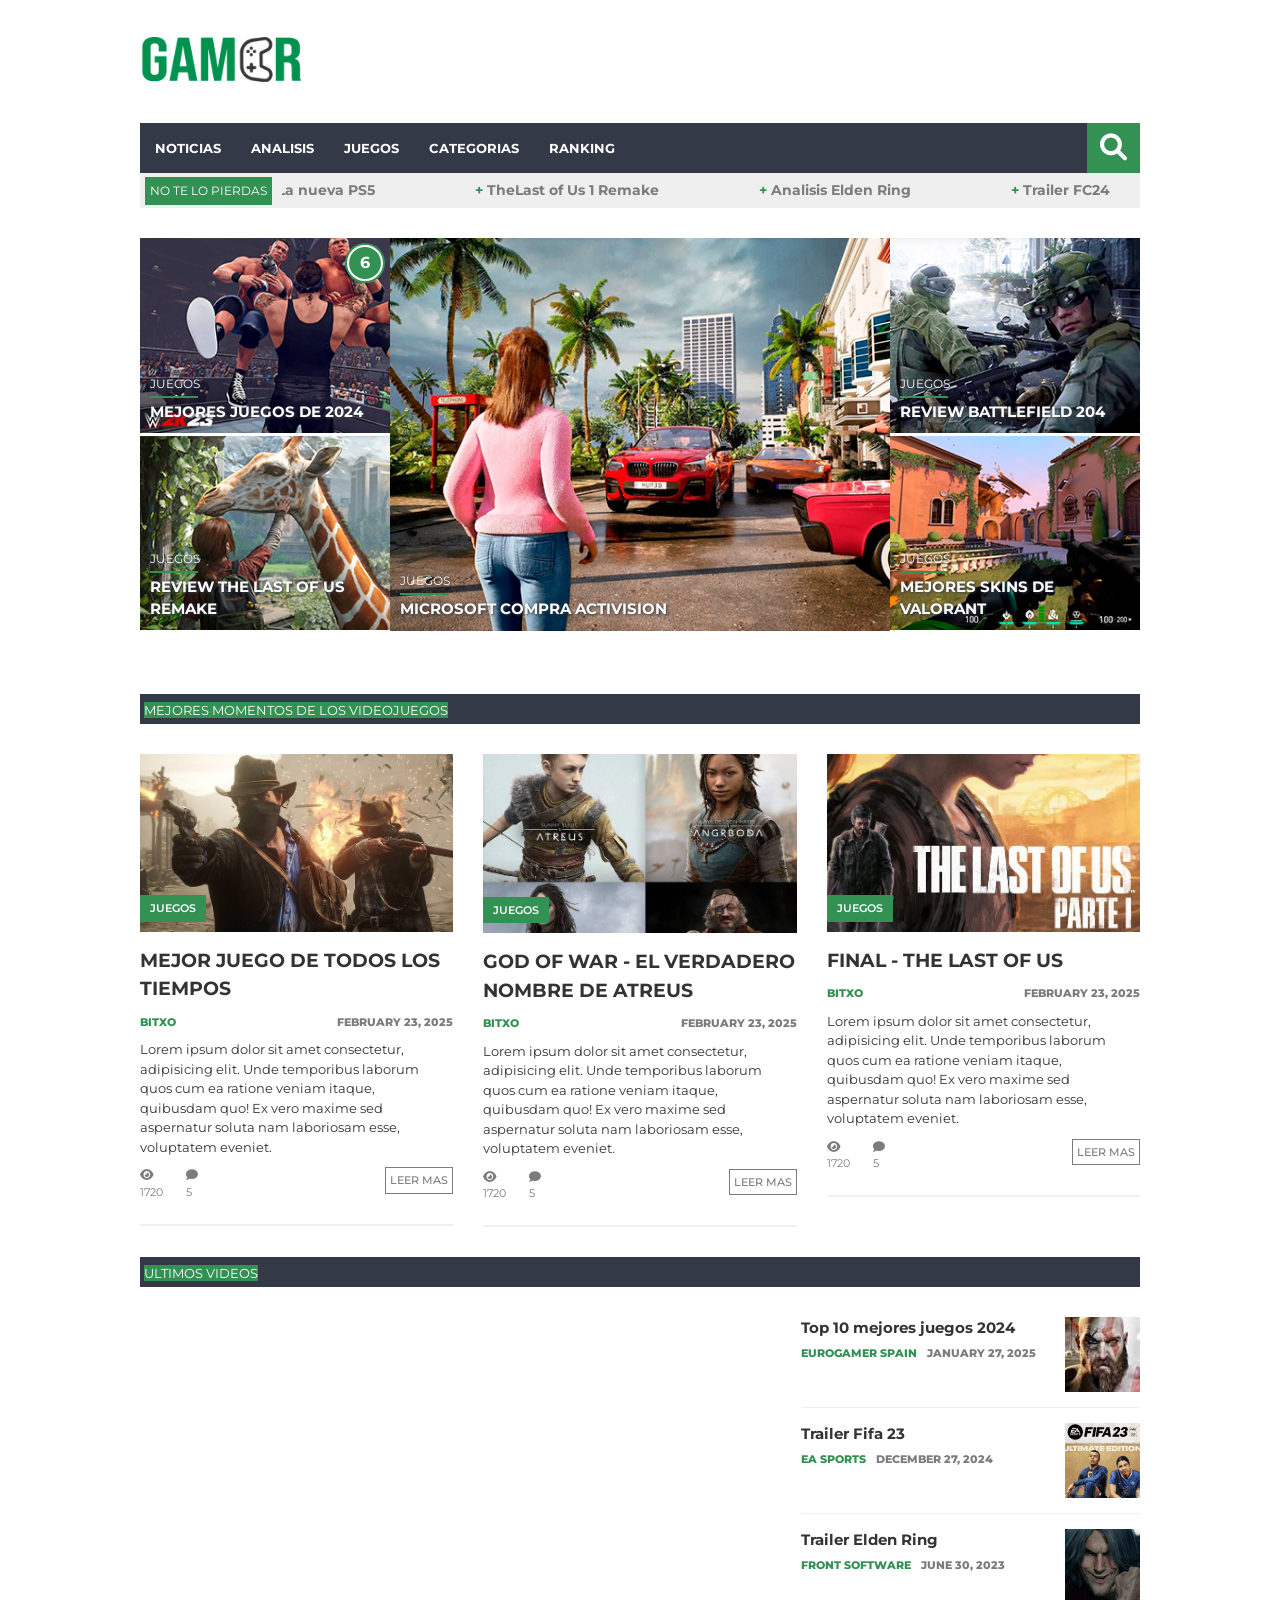
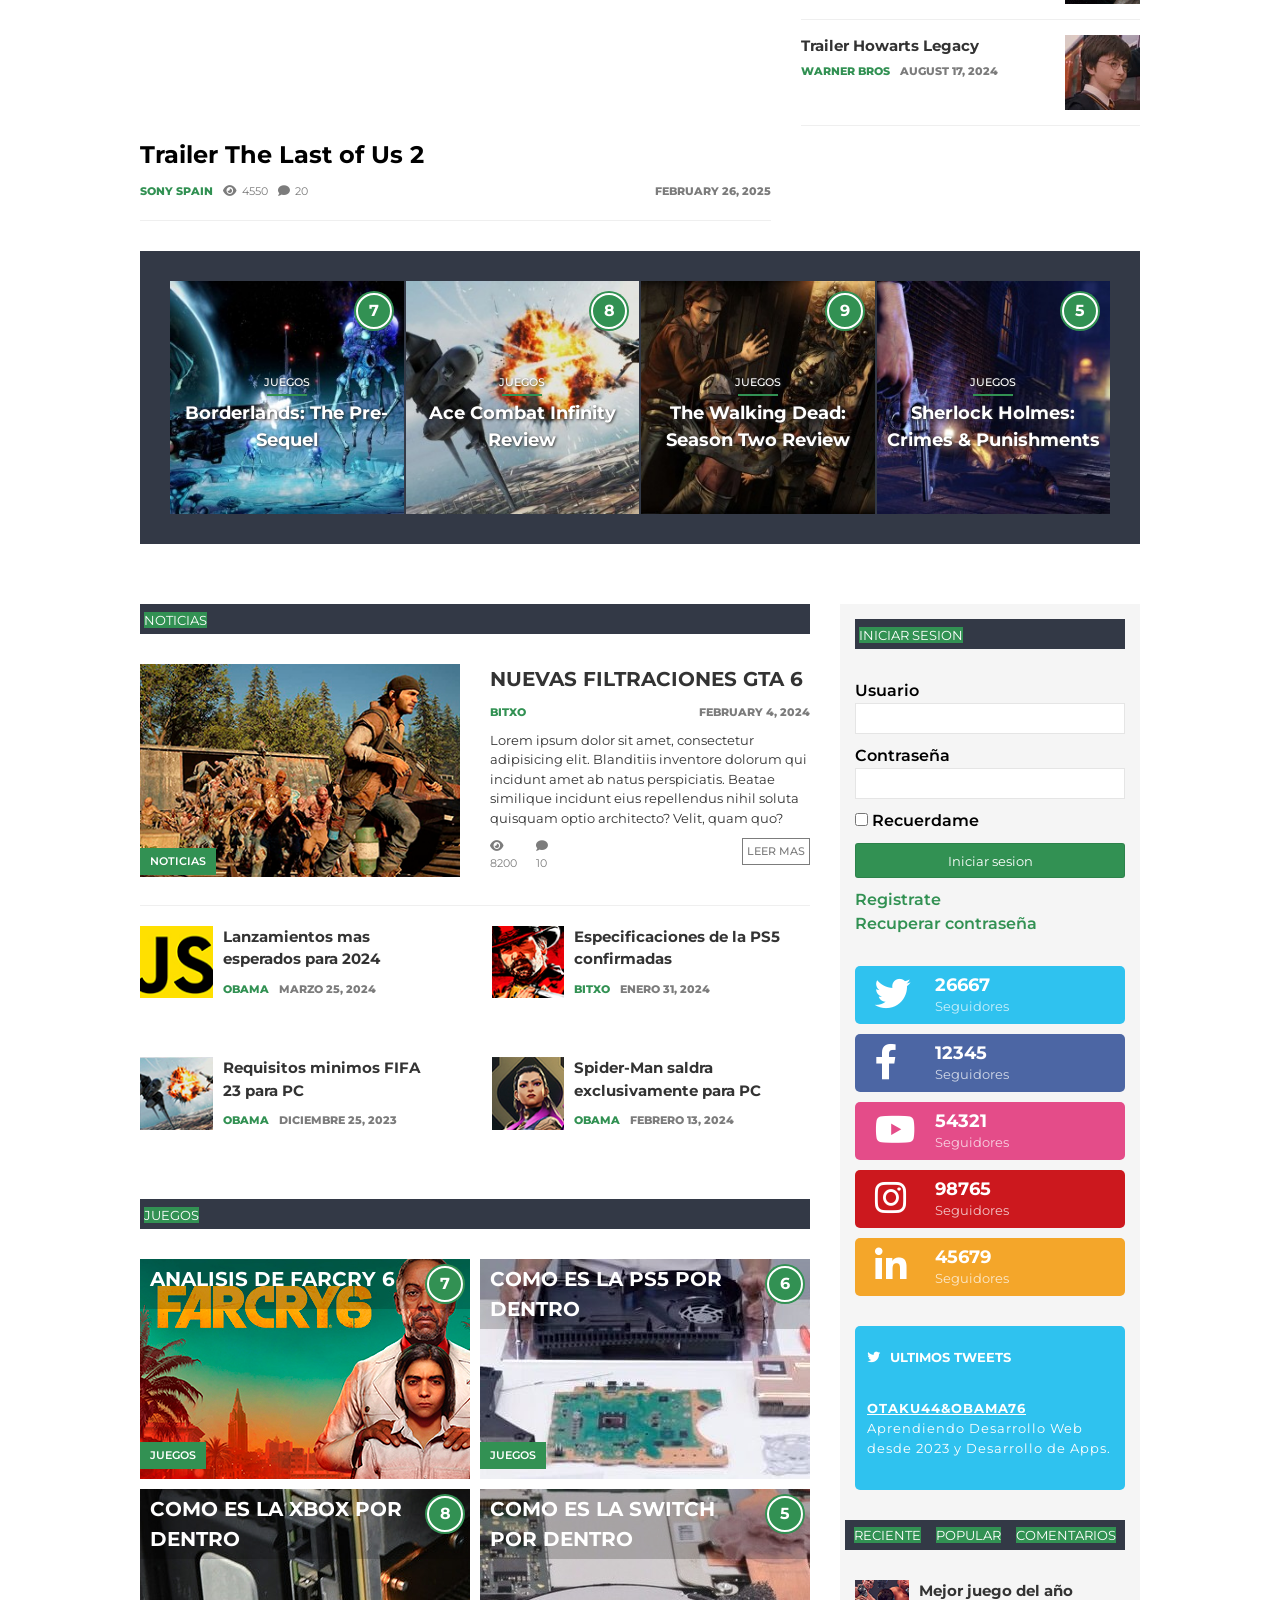
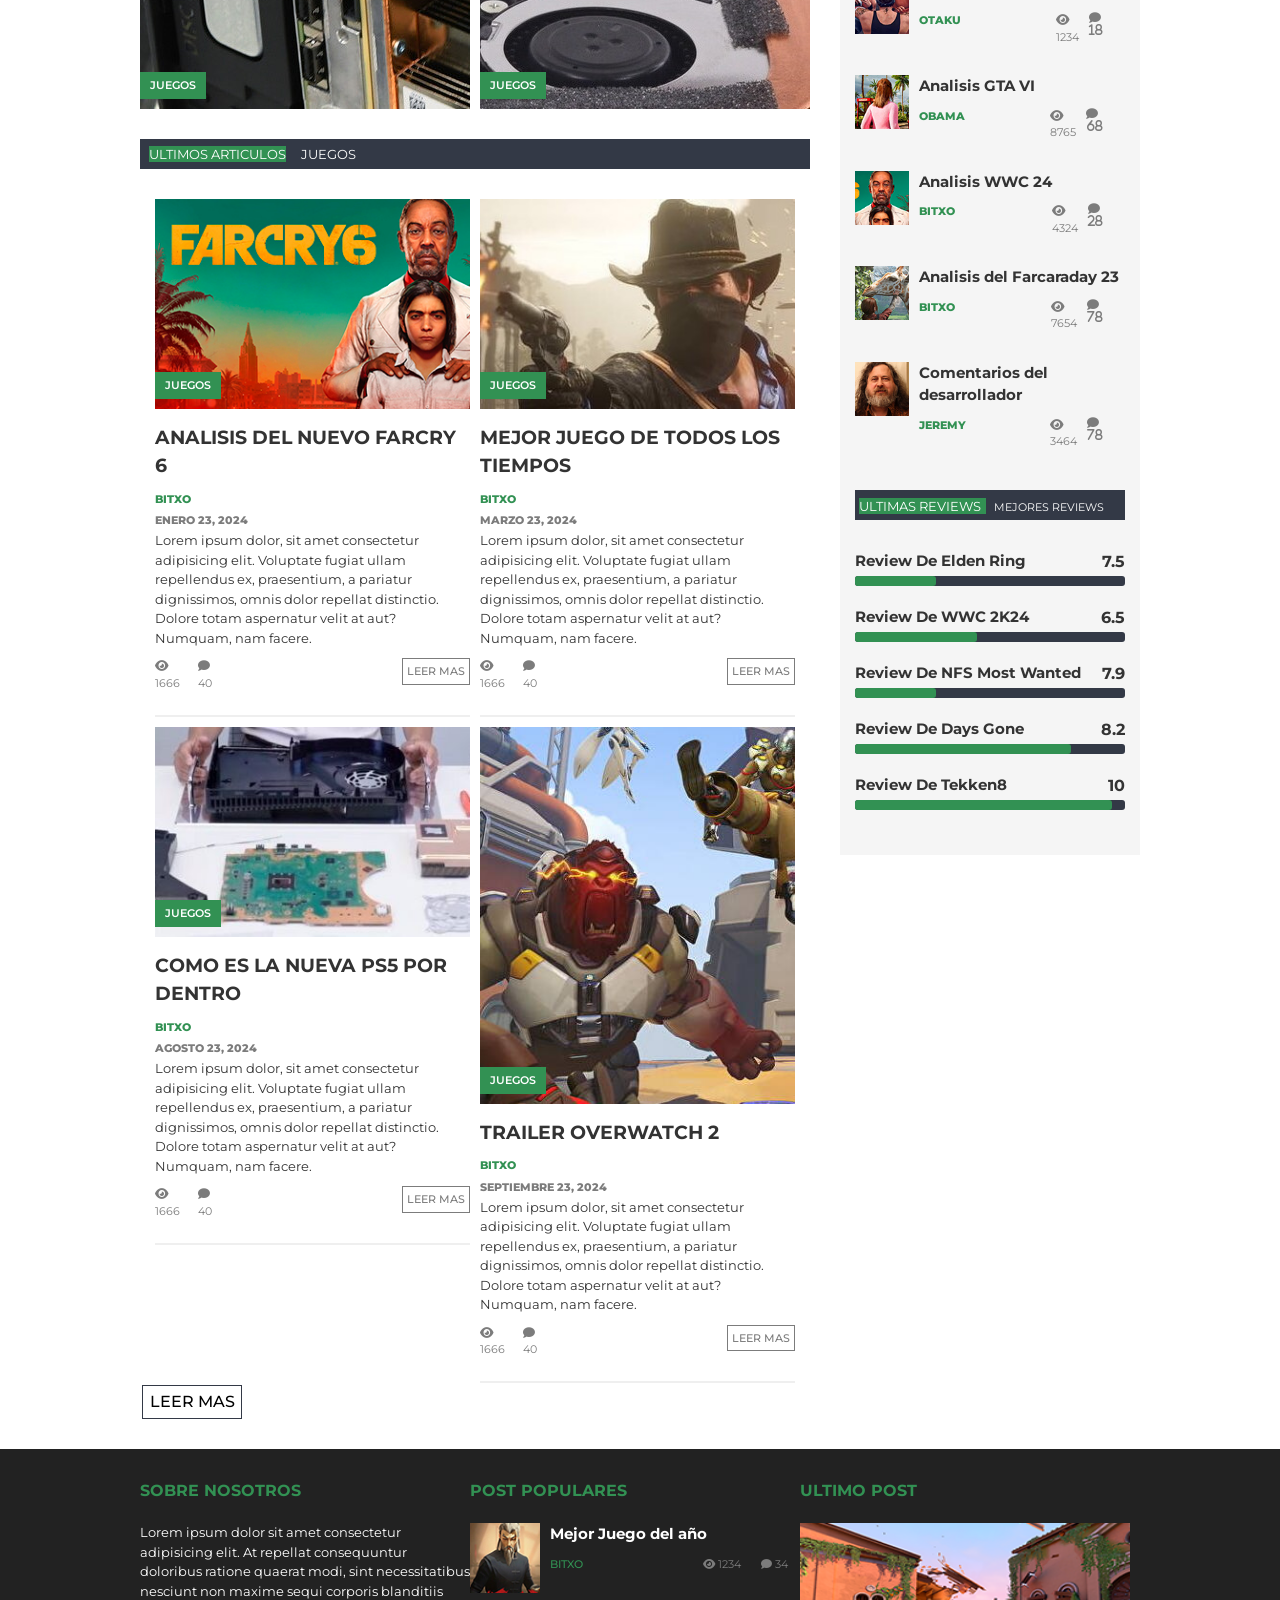
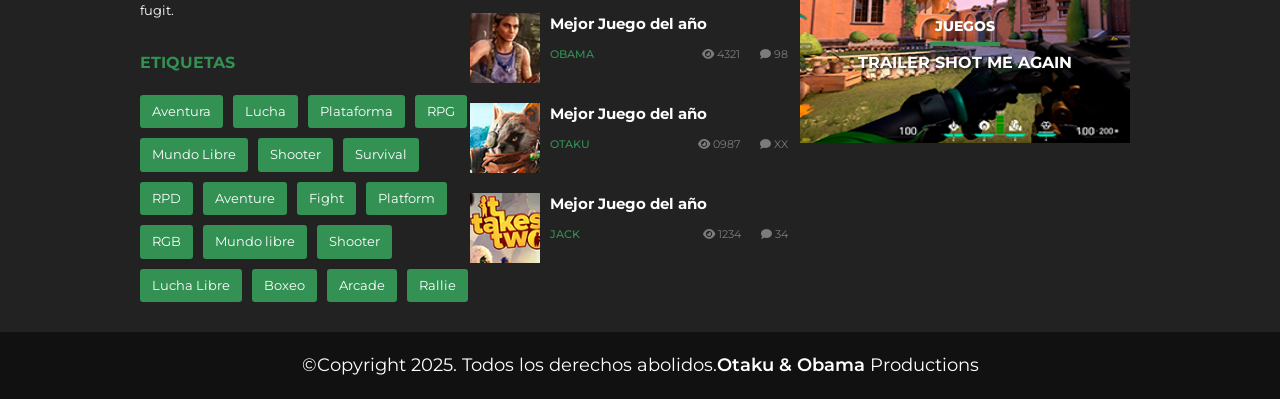
<file: index.html>
<!DOCTYPE html>
<html lang="es">

<head>
    <meta charset="UTF-8">
    <meta name="viewport" content="width=device-width, initial-scale=1.0">

    <!-- Carga de fuentes-->
    <link href="./assets/fonts/fontawesome-free-6.1.2-web/css/all.min.css" rel="stylesheet">
    <link href="./assets/fonts/montserrat/montserrat.css" rel="stylesheet">

    <!-- Cargar estilos -->
    <link href="./styles/reset.css" rel="stylesheet">
    <link href="./styles/general_styles.css" rel="stylesheet">
    <link href="./styles/shared_styles.css" rel="stylesheet">
    <link href="./styles/navbar.css" rel="stylesheet">
    <link href="./styles/header.css" rel="stylesheet">
    <link href="./styles/marquesina.css" rel="stylesheet">
    <link href="./styles/slider.css" rel="stylesheet">
    <link href="./styles/highlights.css" rel="stylesheet">
    <link href="./styles/videos.css" rel="stylesheet">
    <link href="./styles/carousel_games.css" rel="stylesheet">
    <link href="./styles/news.css" rel="stylesheet">
    <link href="./styles/aside.css" rel="stylesheet">
    <link href="./styles/footer.css" rel="stylesheet">
    <link href="./styles/responsive.css" rel="stylesheet">


    <!-- Cargar scripts JS -->
    <script src="/js/header.js"></script>
    <script src="/js/navbar.js"></script>
    <script src="/js/marquesina.js"></script>
    <script src="/js/slider.js"></script>
    <script src="/js/highlights.js"></script>
    <script src="/js/videos.js"></script>
    <script src="/js/carousel_games.js"></script>
    <script src="/js/news.js"></script>
    <script src="/js/aside.js"></script>
    <script src="/js/footer.js"></script>

    <title>Landing-Review_Videogames</title>
</head>

<body>

    <!-- Barra superior decorativa -->
    <div class="decoration-bar"></div>

    <div class="layout">
        <!-- Estructura Principal -->
        <div id="header"></div>
        <!-- Header/Cabecera -->

        <!-- Navbar/Barra navegacion 
            Cuando separamos las secciones en archivos independientes , empeze llevando toda la seccion al fichero independiente,
            quedaba desordenado y los estilos no eran los mismos , por eso dejo la seccion y meto el div que carga el script -->
        <section class="layout__nav">
            <div id="navbar"></div>
        </section>

        <!-- MENU DEPLEGABLE -->
        <!-- Boton para el menu Responsive -->

        <!--Marquesina 
             Con esta seccion no hay problemas , esta todo contenido en un div . -->
        <section class="layout__marquee">
            <h3 class="marquee_header">No te lo pierdas</h3>
            <div id="marquesina"></div>
        </section>


        <!-- Slider 
                     Con esta seccion tambien problemas  al separar en otro archivo , he tenido que meter en un div nuevo los articles , sino quedaban totalmente
                     desordenados, le aplicamos la misma clase que a la seccion para que los estilos sean los mismos . -->
        <section class="layout__slider">
            <div id="slider"></div>
        </section>


        <!-- Highlights/Mejores momentos 
                          Esta seccion tambien va bien , va todo envuelto en un div , solo el header esta fuera del div , pero queda bien-->
        <section class="layout__highlights">
            <div id="highlights"></div>
        </section>

        <!-- Ultimos videos 
                           Esta seccion tampoco tiene problemas de distribucion al separar el contenido en otro archivo -->
        <section class="layout__videos">
            <div id="videos"></div>


            <!--Carousel de juegos  
                                       Todo el contenido esta dentro de una ul , pero parece que no da problemas al separar el html en otro archivo  -->
            <section class="layout__carousel-games">
                <div id="carousel_games"></div>
            </section>
        </section>

        <!-- Contenido principal 
         Dejamos el main para meter el div con el id "news" que llama al news.js , las secciones llevamos a archivo separado
         news.htl -->
        <main class="layout__main">
            <div id="news"></div>
        </main>

        <!-- Aside / Barra lateral -->

        <aside class="layout__aside">
            <div id="aside"></div>

        </aside>
    </div>


    <!-- Footer /Pie de pagina  -->
    
             <div id="footer"></div> 
    
            
</body>

</html>
</file>
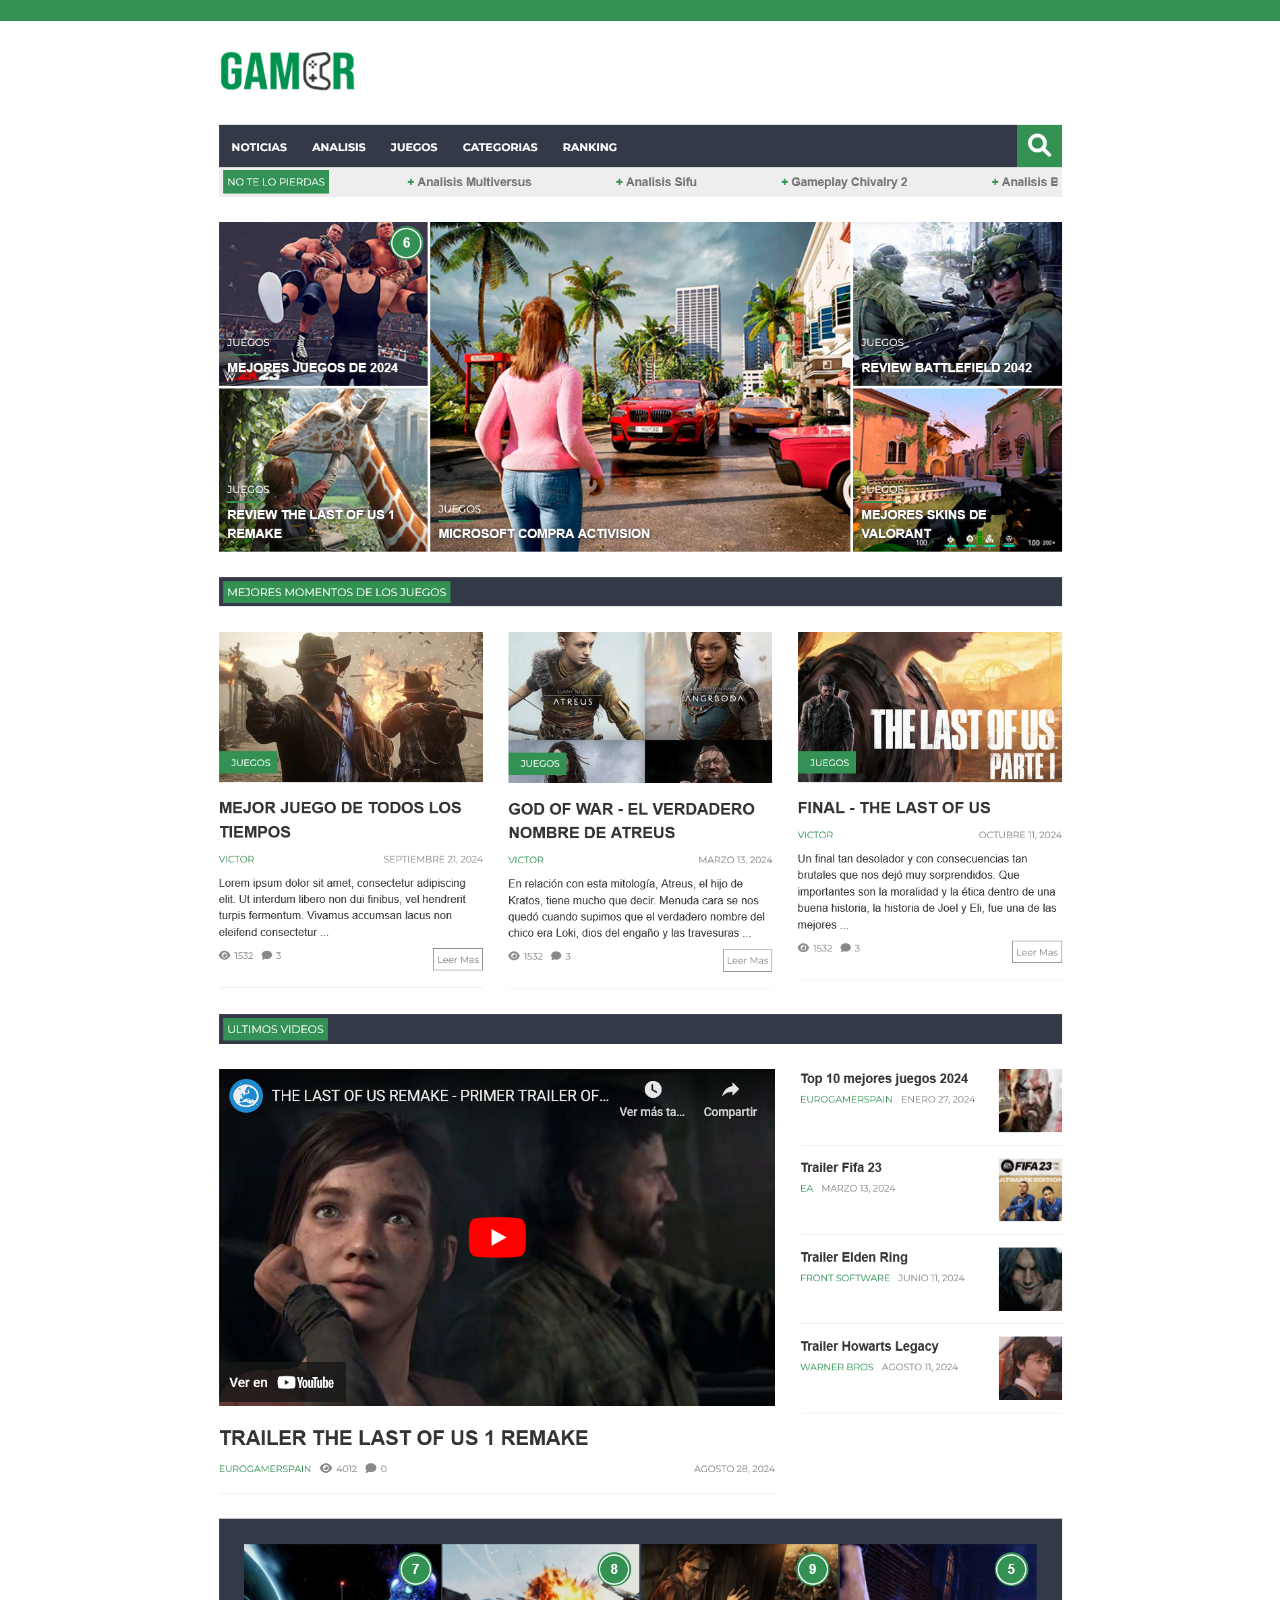
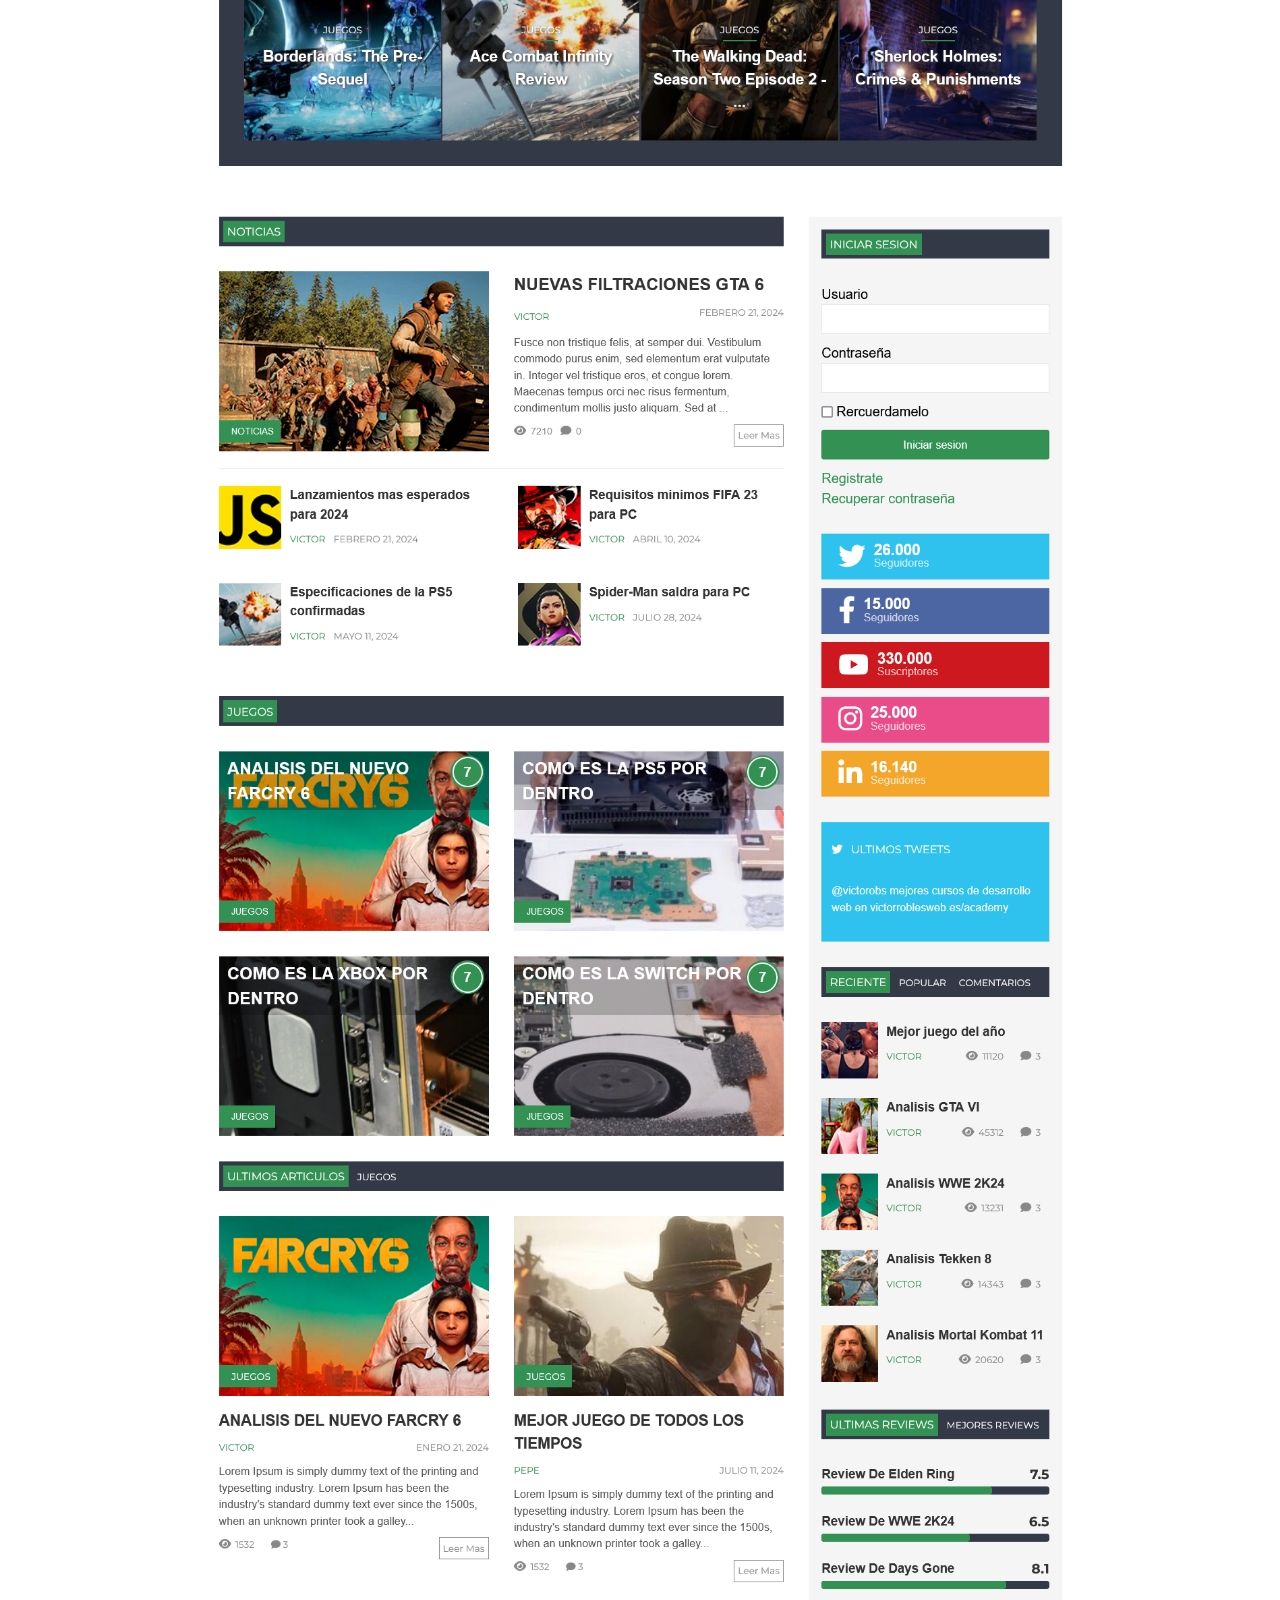
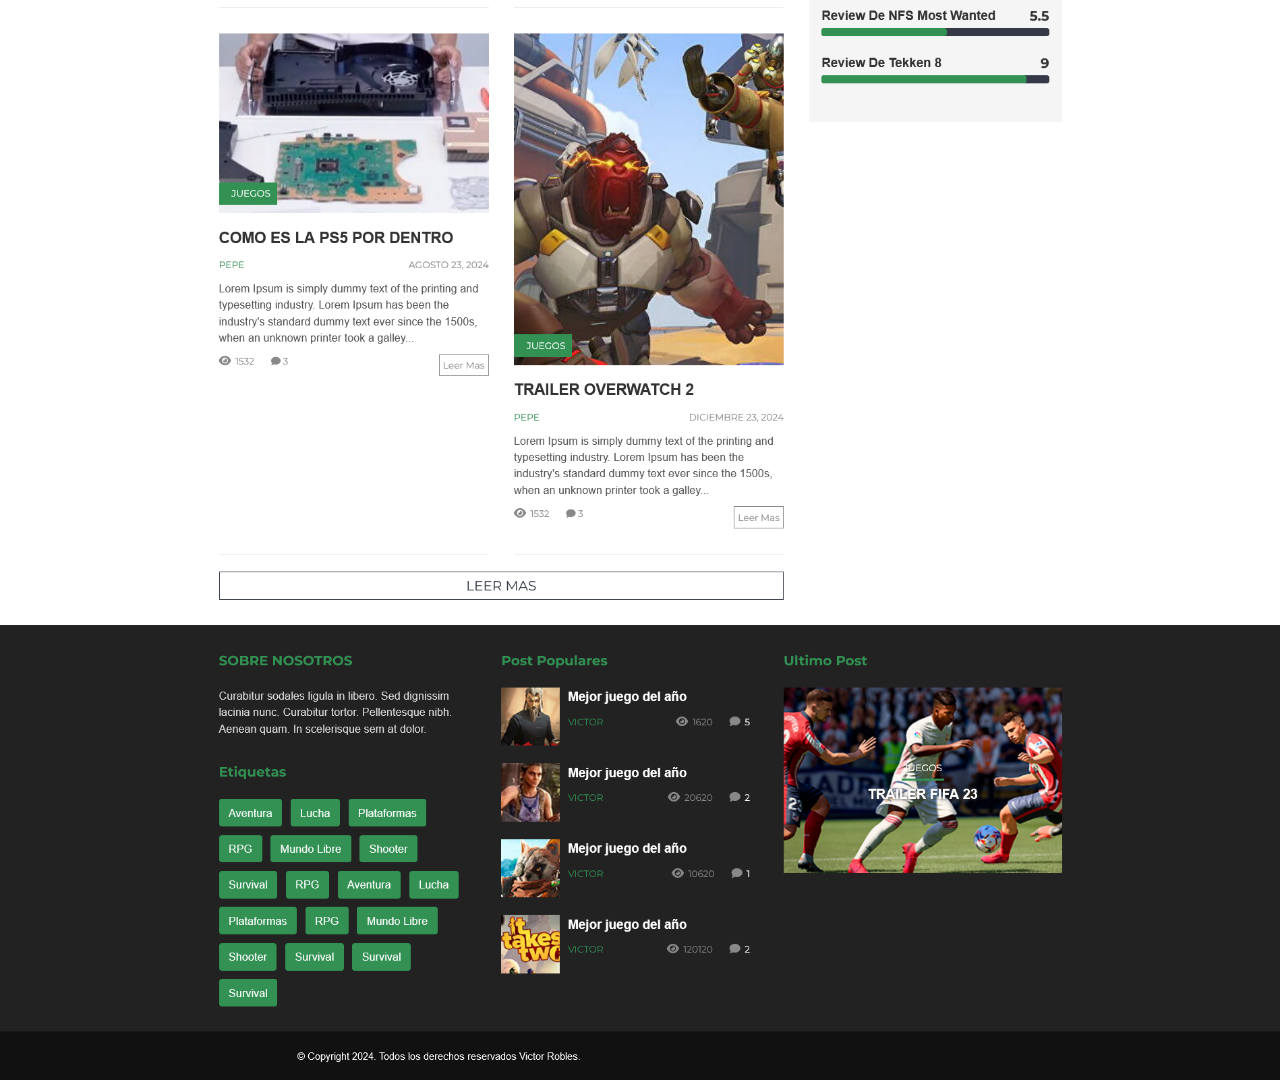
<file: 11-diseno-web3/index.html>
<!DOCTYPE html>
<html lang="es">
<head>
    <meta charset="UTF-8">
    <meta name="viewport" content="width=device-width, initial-scale=1.0">
    <title>DISEÑO WEB3 </title>
    <style>
        *{
            padding: 0;
            margin: 0;
            text-decoration: none;
            box-sizing: border-box;
        }

        img{
            width:100%;
        }
    </style>
</head>
<body>
    <img src="01-web3-escritorio.png" />
</body>
</html>
</file>
<file: assets/fonts/montserrat/montserrat.css>
@font-face{
    font-family: 'Montserrat';
    src: url('./Montserrat-VariableFont_wght.ttf') format('truetype');
    font-style: normal;
}

@font-face{
    font-family: 'Montserrat';
    src: url('./Montserrat-Italic-VariableFont_wght.ttf') format('truetype');
    font-style: italic;
}
</file>
<file: styles/general_styles.css>
/* Empezamos creando las variables generales para todo el diseño */
:root {
    --color-principal: #fff;
    --color-secondary: #329153;
    --color-bg-navbar: #333946;
    --color-border-list: rgba(255, 255, 255, 0.3);
    --color-hover-sublist-item: rgba(0, 0, 0, 0.05);
    --color-shadow: rgba(0, 0, 0, 0.10);
    --color-bg-marquee: #EEEE;
    --color-text-marquee: #7C7C7C;
    --color-titles: #333333;
    --color-bg-aside: #F5F5F5;
    --color-twitter: #2FC2EF;
    --color-facebook: #4C66A4;
    --color-instagram: #E44C89;
    --color-youtube: #CC181E;
    --color-linkedin: #F4A62A;
    --color-bg-footer: #222222;
    --color-footer-down: #111111;
}

/* Establecemos un tamaño de fuente base para todo el html 1rem = 10px */
html {
    font-size: 10px;
}

/* Cargamos fuente monserrat par todo el body y los estilos generales */
body {
    width: 100%;
    height: 100%;
    font-family: "Montserrat", "Helvetica Neue", Arial, Helvetica, sans-serif;
    font-size: 1.6rem;
    background-color: var(--color-principal);
}

/* Estructura y Layout */
.layout {
    display: grid;
    /* Establecemos mediante string todas las filas y columnas */
    grid-template-areas:
        "header header"
        "nav nav"
        "marquee marquee"
        "slider slider"
        "high high"
        "videos videos"
        "carousel carousel"
        "main aside"
    ;
    grid-template-columns: 70% 30%;
    width: 55vw;
    min-width: 100rem;
    margin: 0 auto;
}
</file>
<file: styles/shared_styles.css>
/* ESTILOS TITULOS SECCIONES */

.subheader__title,
.news__title,
.list-header__title,
.last-reviews__title,
.last-reviews__link-title,
.list-header__link-title {
    display: inline;
    font-weight: 400;
    font-size: 1.3rem;
    text-transform: uppercase;
    white-space: nowrap;
    /* padding: 0.1rem; */
    color: var(--color-principal);
    background-color: var(--color-secondary);
}    

/* ESTILOS SECCIONES SUB-ENCABEZADOS */
.news__subheader,
.games__subheader,
.login__subheader,
.posts__subheader,
.recent__subheader,
.videos__subheader,
.highlights__subheader,
.last-reviews__subheader {
    width: 100%;
    height: 3rem;
    margin-bottom: 3rem;
    background-color: var(--color-bg-navbar);
    padding: 0.4rem;
}

/*ESTILOS DEL ICONO DE COMENTARIOS Y NUMERO VISITAS  */

.footer-post__comments>.fa-solid,
.footer-post__views>.fa-solid,
.main-video__comments>.fa-solid,
.main-video__views>.fa-solid,
.main-post__comments>.fa-solid,
.main-post__views>.fa-solid,
.recent__comments>.fa-solid,
.recent__views>.fa-solid {
    margin-right: 0.2rem;
    margin-right: 0.2rem;
    font-size: 1.2rem;
}

/* ESTILOS DE TEXTO DE COMENTARIOS Y NUMERO VISITAS DE CADA SECCION */

.footer-post__comments,
.footer-post__views,
.main-video__comments,
.main-video__views,
.main-post__views,
.main-post__comments,
.recent__comments,
.recent__views {
    display: inline-block;
    font-weight: 400;
    font-size: 1.1rem;
    color: var(--color-text-marquee);
}

/* ESTILOS PARA EL AUTOR DE CADA SECCION */

.highlights__author,
.main-video__author,
.video__author,
.main-post__author,
.news__author,
.post__author,
.recent__author {
    font-weight: 800;
    font-size: 1.1rem;
    text-transform: uppercase;
    color: var(--color-secondary);
}

/* ESTILOS PARA LA FECHA DE CADA SECCION */

.highlights__date,
.main-video__date,
.video__date,
.main-post__date,
.news__data,
.post__date {
    font-weight: 800;
    text-transform: uppercase;
    font-size: 1.1rem;
    line-height: 1.5;
    color: var(--color-text-marquee);
}

/* ESTILOS READ MORE DE CADA SECCION */

.footer-post__read-more,
.main-post__read-more,
.post__btn-read-more {
    color: var(--color-text-marquee);
    border: 1px solid var(--color-text-marquee);
    font-weight: 500;
    font-size: 1.1rem;
    padding: 0.4rem;
    text-transform: uppercase;
    text-align: center;
    margin-bottom: 2rem;
}

.footer-post__read-more:hover,
.main-post__read-more:hover,
.post__btn-read-more:hover {
    /* border: 1px solid var(--color-secondary); */
    /* color: var(--color-secondary); */
    color: var(--color-principal);
    background-color: var(--color-secondary);
}

/* ESTILOS PARA LAS CAJAS DE LAS CATEGORIAS  */

.highlights__category:hover,
.post__container-category:hover,
.main-post__container-category:hover,
.game__container-category:hover {
    background-color: var(--color-bg-navbar);
}

.main-post__container-category,
.game__container-category,
.highlights__category,
.post__container-category{
    position: absolute;
    left: 0;
    bottom: 1rem;
    padding: 0.5rem 1rem;
    background-color: var(--color-secondary);
    transition: all 300ms ease-in-out;
}

.main-post__category,
.game__category,
.highlights__name-category,
.post__category {
    display: block;
    font-size: 1.1rem;
    font-weight: 600;
    text-transform: uppercase;
    color: var(--color-principal);
}
</file>
<file: styles/navbar.css>
/* Estilos navegacion nav */

.layout__nav {
    grid-area: nav;
    position: relative;
    width: 100%;
}

.nav__navbar {
    display: flex;
    position: relative;
    flex-direction: row;
    align-items: center;
    min-height: 5rem;
    max-height: 5rem;
    width: 100%;
    color: var(--color-principal);
    background-color: var(--color-bg-navbar);
}

.navbar__list {
    display: flex;
    flex-direction: row;
    align-items: center;
}

.navbar__item {
    padding: 0;
}

.navbar__item:hover {
    background-color: var(--color-secondary);
    border-radius: 10px;
}

.navbar__link {
    font-weight: 700;
    font-size: 1.3rem;
    padding: 1.5rem 1.5rem;
    color: var(--color-principal);
}

.navbar__search {
    /* position: relative; */
    position: absolute;
    right: 0px;
    display: flex;
    height: 100%;
}

.search__input {
    width: 0;
    height: 5rem;
    font-size: 1.6rem;
    background-color: var(--color-secondary);
    color: var(--color-principal);
    outline: none;
    border: none;
    transition: 200ms all ease-out;
}

.search__input::placeholder {
    color: var(--color-principal);
    padding: 0.5rem;
    opacity: 1;
}

.navbar__btn-search,
.navbar__mobile-btn {
    display: flex;
    align-items: center;
    background-color: var(--color-secondary);
    padding: 0.8rem 1.3rem;
    height: 5rem;
}

.navbar__btn-search .fa-solid,
.navbar__mobile-btn .fa-solid {
    cursor: pointer;
    color: var(--color-principal);
    font-size: 2.7rem;
}

/* Estilos Submenus */

.navbar__item:hover .navbar__submenu {
    opacity: 1;
    visibility: visible;
    transition: all 300ms ease-in-out;
}

.navbar__item:hover .submenu__carousel {
    display: block;
}

.navbar__submenu {
    opacity: 0;
    visibility: hidden;
    z-index: 9;
    overflow: hidden;
    position: absolute;
    top: 100%;
    left: 0;
    width: 100%;
    background-color: var(--color-secondary);
    display: flex;
    flex-direction: row;
}

.navbar__submenu-small {
    left: auto;
    width: 20%;
    overflow: visible;
}

.navbar__submenu-small>.navbar__sublist {
    width: 100%;
}

.navbar__sublist {
    display: inline-block;
    padding: 1rem;
    width: 26%;
}

.sublist__item {
    padding: 0.1rem 0;
    position: relative;
    border-bottom: 1px solid var(--color-border-list);
}

.sublist__item:last-child {
    border: none;
}

.sublist__item:hover {
    background-color: var(--color-hover-sublist-item);
}

.sublist__link {
    color: var(--color-principal);
    padding: 0.5rem 1rem;
    font-size: 1.2rem;
    font-weight: 400;
    font-style: normal;
    text-transform: uppercase;
    white-space: nowrap;
}

.sublist__dropdown {
    position: absolute;
    left: 100%;
    top: 0;
    padding: 1rem;
    width: 21rem;
    background-color: var(--color-principal);
    box-shadow: 2px 0px 2px -1px var(--color-shadow);
    visibility: hidden;
    opacity: 0;
    z-index: 9;
}

.sublist__item:hover .sublist__dropdown {
    opacity: 1;
    visibility: visible;
    transition: all 300ms ease-in-out;
}

.dropdown__item {
    border-bottom: 1px solid var(--color-border-list);
}

.dropdown__item:hover {
    background-color: var(--color-hover-sublist-item);
}

.dropdown__item:last-child {
    border: none;
}

.dropdown__link {
    color: var(--color-bg-navbar);
    padding: 0.5rem 1rem;
    font-size: 1.2rem;
    font-weight: 400;
    text-transform: uppercase;
}

/* Estilos carruseles submenus */
.carousel__menu {
    display: flex;
    flex-direction: row;
}

.carousel__item {
    flex-basis: 25%;
    position: relative;
}

.carousel__menu--small>.carousel__item {
    flex-basis: 25%;
}

.carousel__container-img {
    position: relative;
    width: calc(100% + 3.5rem);
    height: 35rem;
    overflow: hidden;
}

.carousel__img {
    height: 100%;
    width: auto;
}

.carousel__container-rating {
    position: absolute;
    bottom: 2rem;
    left: 50%;
    transform: translateX(-50%);
    width: 4.8rem;
    height: 4.8rem;
}

.container-rating__circle,
.rating__circle {
    width: 100%;
    height: 100%;
    padding: 0.2rem;
    border-radius: 3.2rem;
    background-color: var(--color-secondary);
}

.container-rating__border,
.rating__border,
.circle__border {
    width: 100%;
    height: 100%;
    border-radius: 3.2rem;
    border: 2px solid var(--color-principal);
    display: flex;
    justify-content: center;
    align-items: center;
}

.container-rating__mark,
.rating__mark,
.circle__mark {
    font-weight: 700;
    color: var(--color-principal);
}

.carousel__detail {
    position: absolute;
    top: 1.5rem;
    left: 0;
    right: 0;
    padding: 1rem;
    text-align: center;
}

.carousel__title:hover>.carousel__link {
    background-color: var(--color-secondary);
    border-radius: 0.5rem;
    color: rgb(65, 6, 6);
}

.carousel__link {
    color: var(--color-principal);
    font-size: 1.7rem;
    background-color: var(--color-shadow);
    text-shadow: 1px 1px 3px black;
    transition: all 300ms ease;
}
</file>
<file: styles/header.css>
/* Estilos header Cabecera */
.layout__header {
    grid-area: header;

    width: 100%;
    min-width: 100%;
    padding: 2rem 0;
}

.header__img {
    width: 17rem;
}
</file>
<file: styles/marquesina.css>
/* Estilos marquesina marquee */
.layout__marquee {
    grid-area: marquee;
    background-color: var(--color-bg-marquee);
    width: 100%;
    height: 3.5rem;
    min-height: 3.5rem;
    padding: 0.5rem;
    margin-bottom: 3rem;
    overflow: hidden;
    display: flex;
    flex-direction: row;
    align-items: center;
}

.marquee__container {
    display: flex;
    overflow: hidden;
}

.marquee_header {
    position: relative;
    z-index: 5;
    font-weight: 400;
    font-size: 1.2rem;
    text-transform: uppercase;
    white-space: nowrap;
    color: var(--color-principal);
    background-color: var(--color-secondary);
    padding: 0.5rem;
    margin-right: 1rem;
}

.marquee__list {
    display: flex;
    flex-direction: row;
    align-items: center;
    gap: 10rem;
}

.marquee__item:first-child {
    margin-left: 10rem;
}

.marquee__title {
    font-size: 1.4rem;
    font-weight: 700;
    font-style: normal;
    white-space: nowrap;
}

.marquee__link {
    color: var(--color-text-marquee);
}

.marquee__link:hover {
    text-decoration: underline;
    color: var(--color-secondary);
}

.marquee__link::before {
    content: "+ ";
    color: var(--color-secondary);
}
</file>
<file: styles/slider.css>
/* Estilos Slider */

.layout__slider {
    grid-area: slider;
    width: 100%;
    margin-bottom: 3rem;
    display: grid;
    grid-template-areas: "slider1 slider3 slider3 slider4"
        "slider2 slider3 slider3 slider5";
    row-gap: 0.3rem;
    margin-right: 0;
}

.slider__container--slider1 {
    grid-area: slider1;
}

.slider__container--slider2 {
    grid-area: slider2;
}

.slider__container--slider3 {
    grid-area: slider3;
}

.slider__container--slider4 {
    grid-area: slider4;
}

.slider__container--slider5 {
    grid-area: slider5;
}

.slider__container {
    overflow: hidden;
    position: relative;
    width: 100%;
    height: 100%;
}

.slider__img {
    width: 100%;
    transition: all 300ms ease-in-out;
}

.slider__container:hover .slider__img {
    transform: scale(1.1);
}

.slider__info {
    position: absolute;
    bottom: 0;
    left: 0;
    right: 0;
    padding: 1rem;
    color: var(--color-principal);
}

.slider__category {
    font-weight: 400;
    font-size: 1.2rem;
    text-shadow: 1px 1px 3px var(--color-bg-navbar);
}

.slider__line {
    width: 4.8rem;
    height: 0.2rem;
    margin-top: 0.3rem;
    margin-bottom: 0.3rem;
    background-color: var(--color-secondary);
}

.slider__link-title {
    color: var(--color-principal);
    text-transform: uppercase;
    font-size: 1.5rem;
    text-shadow: 1px 1px 3px var(--color-bg-navbar);
}

.slider__rating {
    position: absolute;
    top: 0.5rem;
    right: 0.5rem;
    width: 4rem;
    height: 4rem;
}
</file>
<file: styles/highlights.css>
/* ESTILOS MEJORES MOMENTOS / HIGHLIGHTS */

.layout__highlights {
    grid-area: high;
    margin-bottom: 3rem;
}

.highlights__posts,
.posts__container {
    width: 100%;
    display: flex;
    flex-direction: row;
    gap: 3rem;
}

.highlights__post,
.posts__post {
    flex-basis: 33%;
    height: 100%;
    border-bottom: 2px solid var(--color-bg-marquee);
}

.highlights__image,
.post__container-image {
    position: relative;
    overflow: hidden;
}

.highlights__img,
.post__img {
    transition: all 300ms ease;
}

.highlights__img:hover,
.post__img:hover {
    transform: scale(1.1);
}

.highlights__title,
.post__title {
    font-size: 1.9rem;
    text-transform: uppercase;
    margin-bottom: 1rem;
    margin-top: 1.5rem;
}

.highlights__link,
.post__link {
    color: var(--color-titles);
    transition: all 300ms;
}

.highlights__title:hover>.highlights__link,
.post__title:hover>.post__link {
    color: var(--color-secondary);
}

.highlights__meta {
    width: 100%;
    display: flex;
    flex-direction: row;
    justify-content: space-between;
    margin: 1rem 0;
}

.highlights__description,
.post__description {
    color: var(--color-titles);
    font-size: 1.3rem;
    margin-bottom: 1rem;
}

.highlights__footer-post,
.footer-post__container,
.footer-info__container,
.post__footer-post,
.recent__meta-info {
    display: flex;
    justify-content: space-between;
    margin-bottom: 1rem;
    flex-basis: 21%;
}

.footer-post__container,
.footer-info__container,
.recent__meta-info {
    gap: 1rem;
}

.recent__comments>a,
.footer-post__comments>a {
    display: inline;
}
</file>
<file: styles/videos.css>
/* Estilos Ultimos videos */
.layout__videos {
    grid-area: videos;
    width: 100%;
}

.videos__container {
    display: flex;
    flex-direction: row;
    gap: 3rem;
}

.videos__main-video {
    flex-basis: 65%;
    padding-bottom: 3rem;
}

.main-video__yt-video {
    width: 100%;
    height: 40rem;
    margin-bottom: 2rem;
}

.main-video__yt-video>iframe {
    width: 100%;
    height: 100%;
}

.main-video__title {
    font-size: 2.4rem;
    margin-bottom: 1rem;
}

.main-video__info {
    display: flex;
    justify-content: space-between;
    padding-bottom: 2rem;
    border-bottom: 1px solid var(--color-bg-marquee);
}

.main-video__info-container {
    display: flex;
    flex-direction: row;
    gap: 1rem;
}

.main-video__info-container a {
    display: inline;
}

.videos__list {
    flex-basis: 35%;
}

.videos__video {
    width: 100%;
    display: flex;
    flex-direction: row;
    justify-content: space-between;
    border-bottom: 1px solid var(--color-bg-marquee);
    padding-bottom: 1.5rem;
    margin-bottom: 1.5rem;
}

.video__details {
    flex-basis: 75%;
}

.video__title {
    font-weight: 700;
    font-size: 1.5rem;
    margin-bottom: 0.5rem;
}

.video__link {
    color: var(--color-titles);
    transition: all 300ms ease;
}

.video__title:hover>.video__link {
    color: var(--color-secondary);
}

.video__info {
    display: flex;
    gap: 1rem;
}

.video__image {
    overflow: hidden;
}

.video__img {
    transition: all 300ms ease;
}

.video__image:hover .video__img {
    transform: scale(1.1);
}
</file>
<file: styles/carousel_games.css>
/* Estilos carousel */
.layout__carousel-games {
    grid-area: carousel;
    width: 100%;
    padding: 3rem;
    margin-bottom: 6rem;
    background-color: var(--color-bg-navbar);
}

.carousel-games__list {
    width: 100%;
    display: flex;
    flex-direction: row;
    gap: 0.2rem;
}

.carousel-games__item {
    /* Position relative para luego posicionar los rating dentro */
    position: relative;
    overflow: hidden;
}

.carousel-games__img {
    width: 100%;
}

.carousel-games__rating {
    position: absolute;
    top: 1rem;
    right: 1rem;
    width: 4rem;
    height: 4rem;
}

.carousel-games__info {
    position: absolute;
    top: 40%;
    text-align: center;
    padding: 0 1rem;
    transition: all 300ms;
}

.carousel-games__category {
    display: block;
    font-weight: 500;
    font-size: 1.1rem;
    text-shadow: 1px 1px 3px var(--color-titles);
    color: var(--color-principal);
    transition: all 300ms ease;
}

.carousel-games__category:hover {
    color: var(--color-secondary);
}

.carousel-games__line {
    height: 0.2rem;
    width: 4rem;
    margin: 0.4rem auto;
    background-color: var(--color-secondary);
}

.carousel-games__title {
    font-size: 1.8rem;
    text-shadow: 1px 1px 3px var(--color-titles);
}

.carousel-games__link {
    color: var(--color-principal);
    transition: all 300ms ease;
}

.carousel-games__title:hover .carousel-games__link {
    background-color: var(--color-secondary);
    color: var(--color-titles);
}
</file>
<file: styles/news.css>
/* ESTILOS MAIN / CONTENIDO PRINCIPAL */
.layout__main {
    grid-area: main;
    margin-right: 3rem;
}

/* ESTILOS PARA LAS NOTICIAS */
.main__news {
    width: 100%;
}

.news__main-post {
    width: 100%;
    display: flex;
    flex-direction: row;
    gap: 3rem;
    padding-bottom: 2rem;
    margin-bottom: 2rem;
    border-bottom: 1px solid var(--color-bg-marquee);
}

.main-post__image {
    position: relative;
    overflow: hidden;
    flex-basis: 50%;
}

.main-post__info {
    flex-basis: 50%;
}

.main-post__title {
    font-size: 2rem;
    text-transform: uppercase;
    margin-bottom: 1rem;
}

.main-post__link-title {
    color: var(--color-titles);
    transition: all 300ms ease-in-out;
}

.main-post__title:hover .main-post__link-title {
    color: var(--color-secondary);
}

.main-post__img {
    width: 100%;
    height: 100%;
    transition: all 300ms ease-in-out;
}

.main-post__img:hover {
    transform: scale(1.1);
}

.main-post__meta {
    display: flex;
    flex-direction: row;
    justify-content: space-between;
    margin-bottom: 1rem;
}

.main-post__description {
    font-size: 1.3rem;
    color: var(--color-titles);
    margin-bottom: 1rem;
}

.main-post__footer-info {
    display: flex;
    flex-direction: row;
    justify-content: space-between;
}

/* ESTILOS PARA LOS ARTICULOS DE LA SECCION DE NOTICIAS */
.news__list {
    display: flex;
    flex-direction: row;
    /* Ahora se colocan en fila , pero necesitamos que esten dos elementos por fila y para esto aplicamos flex-wrap,
    que si el flex detecta que estan muy apiñados
    los coloca de la mejor manera posible dandoles espacios:*/
    flex-wrap: wrap;
    gap: 5rem;
    margin-bottom: 6rem;
}

.news__post {
    width: 35rem;
    display: flex;
    gap: 1rem;
    /* Con flex basics conseguimos que se coloquen dos por fila  */
    flex-basis: 45%;
}

.news__image {
    overflow: hidden;
    width: 7.5rem;
    height: 7.5rem;
}

.news__img {
    width: 100%;
    height: 100%;
    transition: all 300ms;
}

.news__image:hover .news__img {
    transform: scale(1.1);
}

.news__detail {
    width: 75%;
}

.news__title-post {
    font-size: 1.5rem;
    margin-bottom: 1rem;
}

.news__link-title {
    color: var(--color-titles);
    transition: all 300ms ease-in-out;
}

.news__link-title:hover {
    color: var(--color-secondary);
}

.news__data {
    display: flex;
    flex-direction: row;
    justify-content: left;
    gap: 1rem;
    margin-bottom: 1rem;
}

/* ESTILOS PARA LA SECCION DE JUEGOS */
.main__games {
    width: 100%;
    margin-bottom: 3rem;
    /* background-color: red; */
}

.games__container {
    display: flex;
    flex-direction: row;
    justify-content: center;
    flex-wrap: wrap;
    gap: 1rem;
}

.games__game {
    position: relative;
}

.game__container-image {
    width: 100%;
    overflow: hidden;
}

.game__img {
    width: 100%;
    transition: all 300ms ease-in-out;
}

.game__img:hover {
    transform: scale(1.1);
}

.game__container-rating {
    width: 4rem;
    height: 4rem;
    position: absolute;
    top: 0.5rem;
    right: 0.5rem;
    z-index: 9;
}

.game__details {
    width: 100%;
    min-height: 5rem;
    position: absolute;
    top: 0;
    left: 0;
    right: 0;
    padding: 0.5rem 1rem;
    padding-right: 5rem;
    background-color: rgba(0, 0, 0, 0.2);
}

.game__title {
    font-size: 2rem;
    text-transform: uppercase;
}

.game__link-title {
    color: var(--color-principal);
    transition: all 300ms ease-in-out;
}

.game__title:hover .game__link-title {
    text-shadow: 0 0 5px black;
}

/* ESTILOS ULTIMOS ARTICULOS */
.main__posts {
    width: 100%;
    margin-bottom: 3rem;
}

.posts__list-header,
.recent__list-header {
    display: flex;
    flex-direction: row;
    gap: 0.5rem;
    margin-top: -0.3rem;
}

.list-header__item {
    color: var(--color-principal);
    font-size: 1.3rem;
    text-transform: uppercase;
    padding: 0.5rem;
    white-space: nowrap;
    font-weight: 400;
}

.posts__container {
    display: flex;
    flex-direction: row;
    flex-wrap: wrap;
    justify-content: center;
    gap: 1rem;
}

.post__details {
    width: 100%;
    height: 100%;
    display: inline-block
}

.posts__post {
    flex-basis: calc(50% - 2rem);
}

/* ESTILOS BOTON MAIN */

.post__container-btn {
    width: 10rem;
    text-align: center;
    text-transform: uppercase;
    border: 1px solid var(--color-bg-navbar);
    transition: all 300ms ease-in-out;
    font-weight: 500;
    margin: 0.2rem;
    font-size: 1.6rem;
    padding: 0.4rem;
}

.post__container-btn:hover {

    background-color: var(--color-secondary);
    color: var(--color-principal);
}
</file>
<file: styles/aside.css>
/* ESTILOS ASIDE / BARRA LATERAL */
.layout__aside {
    grid-area: aside;
    background-color: var(--color-bg-aside);
    padding: 1.5rem;
    height: fit-content;
}

.login__container {
    width: 100%;
}

.login__form {
    width: 100%;
}

.form__container-username,
.form__container-password,
.form__container-remember {
    width: 100%;
    margin: 1rem 0;
}

.form__input {
    width: 100%;
    border: 1px solid rgba(0, 0, 0, 0.10);
    padding: 0.5rem;
}

.form__label {
    font-weight: 600;
}

.form__container-remember .form__label,
.form__container-remember .form__input {
    width: auto;
    display: inline;
}

.form___submit {
    width: 100%;
    height: 3.5rem;
    background-color: var(--color-secondary);
    color: var(--color-principal);
    border: 1px solid rgba(0, 0, 0, 0.10);
    border-radius: 0.3rem;
    padding: 0.7rem;
    font-size: 1.3rem;
    text-align: center;
    font-weight: 400;
    margin-bottom: 1rem;
}

.login__lost-pass,
.login__register {
    display: block;
    color: var(--color-secondary);
    font-weight: 600;
}

/* ESTILOS REDES SOCIALES */
.aside__social {
    width: 100%;
    margin-top: 3rem;
    margin-bottom: 3rem;
}

.social__item {
    position: relative;
    width: 100%;
    padding: 1rem 2rem;
    margin-bottom: 1rem;
    color: var(--color-principal);
    transition: all 300ms ease;
    background-color: var(--color-twitter);
    border-radius: 0.5rem;
}

.social__item:hover {
    padding-left: 1rem;
    margin-top: 0.2rem;
}

.social__link {
    width: 100%;
    display: flex;
    flex-direction: row;
    justify-content: space-between;
    color: var(--color-principal);
}

.social__icon {
    margin-right: 1rem;
}

.social__icon>.fa-brands {
    font-size: 3.6rem;
}

.social__number {
    font-size: 1.8rem;
    line-height: 1;
}

.social__word {
    line-height: 1;
    font-size: 1.3rem;
    opacity: 0.75;
}

.social__followers {
    position: absolute;
    left: 8rem;
}

.social__item--blue {
    background-color: var(--color-twitter);
}

.social__item--dark-blue {
    background-color: var(--color-facebook);
}

.social__item--red {
    background-color: var(--color-youtube);
}

.social__item--yellow {
    background-color: var(--color-linkedin);
}

.social__item--pink {
    background-color: var(--color-instagram);
}

/* ESTILOS ULTIMOS TWEETS */
.aside__tweets {
    background-color: var(--color-twitter);
    color: var(--color-principal);
    font-size: 1.3rem;
    padding: 1.2rem;
    margin-bottom: 3rem;
    border-radius: 0.5rem;
}

.tweets__header {
    display: flex;
    flex-direction: row;
    align-items: center;
    margin-top: 1rem;
    margin-bottom: 3rem;
}

.tweets__header .fa-brands {
    margin-right: 1rem;
}

.tweets__content {
    margin-bottom: 2rem;
    letter-spacing: 1px;
    line-height: 2rem;
}

.tweets__title {
    font-size: 1.3rem;
    text-transform: uppercase;
    display: inline-block;
}

.tweets_name {
    text-transform: uppercase;
    font-weight: bold;
    text-decoration: underline;
}

/* ESTILOS POST RECIENTES */
.aside__recent {
    display: inline-block;
    margin-bottom: 3rem;
}

.recent__subheader {
    position: relative;
    right: 1rem;
}

.recent__list-posts {
    display: flex;
    flex-direction: column;
    gap: 2rem;
}

.recent__item {
    display: flex;
    flex-direction: row;
    gap: 1rem;
}

.recent__container-img {
    width: 7rem;
    height: 7rem;
    overflow: hidden;
}

.recent__img {
    width: 100%;
    transition: all 300ms ease;
}

.recent__img:hover {
    transform: scale(1.1);
}

.recent__detail {
    width: 100%;
}

.recent__title {
    font-size: 1.5rem;
}

.recent__meta-info {
    padding-right: 3rem;
}

.recent__link-title {
    color: var(--color-titles);
    transition: all 300ms ease;
    margin-bottom: 1rem;
    padding-right: 0.5rem;
}

.recent__link-title:hover {
    color: var(--color-secondary);
}

.recent__container-info {
    display: flex;
    flex-direction: row;
    justify-content: space-between;
}

/* SECCION ULTIMAS REVIEWS / ASIDE */
.aside__last-reviews {
    width: 100%;
    margin-bottom: 3rem;
}

.aside__last-reviews .last-reviews__list-header {
    display: flex;
    gap: 0.8rem;


}

.aside__last-reviews .last-reviews__title {
    background: none;
}

.aside__last-reviews .last-reviews__link-title {
    padding-right: 0.5rem;
}

.last-reviews__link-title-right {
    background: none;
    font-size: 1.1rem;
}

.last-reviews__list-reviews {
    display: flex;
    flex-direction: column;
    gap: 2rem;
}

.list-reviews__item {
    width: 100%;
}

.list-reviews__container-title {
    width: 100%;
    display: flex;
    justify-content: space-between;
}

.list-reviews__title {
    text-align: left;
    font-size: 1.5rem;
    text-transform: capitalize;
}

.list-reviews__title-link {
    color: var(--color-titles);
    transition: all 300ms ease-in-out;
}

.list-reviews__title-link:hover {
    color: var(--color-secondary);
}

.list-reviews__mark {
    font-size: 1.6rem;
    font-weight: 700;
    color: var(--color-titles);
}

.list-reviews__progressbar {
    width: 100%;
    height: 1rem;
    background-color: var(--color-bg-navbar);
    margin-top: 0.2rem;
    border-radius: 0.3rem;
}

.list-reviews__bar {
    height: 100%;
    border-radius: 0.3rem;
    background-color: var(--color-secondary);
}

.list-reviews__bar-bar1 {
    width: 30%;
}

.list-reviews__bar-bar2 {
    width: 45%;
}

.list-reviews__bar-bar3 {
    width: 60%;
}

.list-reviews__bar-bar4 {
    width: 80%;
}

.list-reviews__bar-bar5 {
    width: 95%;
}
</file>
<file: styles/footer.css>
/* ESTILOS FOOTER */

.layout__footer {
    width: 100%;
    background-color: var(--color-bg-footer);
    color: var(--color-principal);
}

.footer__container {
    width: 55%;
    min-width: 100rem;
    margin: 0 auto;
    padding: 3rem 0;
    display: flex;
    flex-direction: row;
    /* gap: 3rem; */
}

.footer__left-container {
    flex-basis: 33%;
}

.footer__about {
    margin-bottom: 3rem;
}

.about__title,
.tags__title,
.footer__title {
    margin-bottom: 2rem;
    color: var(--color-secondary);
    font-weight: 700;
    font-size: 1.6rem;
    text-transform: uppercase;
}

.about__description {
    font-size: 1.3rem;
    color: var(--color-principal);
}

.tags__container {
    width: 100%;
    display: flex;
    flex-direction: row;
    flex-wrap: wrap;
    gap: 1rem;
}
.tags__tag {
    display: inline-block;
    padding: 0.5rem 1rem;
    font-size: 1.3rem;
    color: var(--color-principal);
    background-color: var(--color-secondary);
    border: 2px solid var(--color-secondary);
    border-radius: 0.3rem;
    transition: all 300ms ease;
}

.tags__tag:hover {
    background-color: transparent;
}

.footer__center-container {
    flex-basis: 33%;
}

.footer__list-popular {
    width: 100%;
    display: flex;
    flex-direction: column;
    gap: 2rem;
}

.list-popular__item {
    width: 100%;
    display: flex;
    flex-direction: row;
    gap: 1rem;
}

.list-popular__container-img {
    width: 7rem;
    height: 7rem;
    overflow: hidden;
}

.list-popular__img {
    width: 100%;
    transition: all 300ms ease;
}

.list-popular__img:hover {
    transform: scale(1.1);
}

.list-popular__detail {
    flex-basis: 75%;
}

.list-popular__title {
    font-size: 1.5rem;
    margin-bottom: 1rem;
}

.list-popular__container-info {
    display: flex;
    flex-direction: row;
    justify-content: space-between;
}

.list-popular__author {
    text-transform: uppercase;
    color: var(--color-secondary);
    font-size: 1.1rem;
    font-weight: 500;
}

.list-popular__meta-info {
    display: flex;
    flex-direction: row;
    gap: 1rem;
}

.list-popular__comments,
.list-popular__views {
    font-weight: 400;
    text-transform: uppercase;
    font-size: 1.1rem;
    color: var(--color-text-marquee);
    margin-right: 1rem;
}

.footer__right-container {
    flex-basis: 33%;
}

.footer__fslider {
    position: relative;
    overflow: hidden;
    width: 33rem;
    height: 22rem;
}

.fslider__img {
    width: 100%;
    height: 100%;
    transition: all 300ms ease-in-out;
}

.fslider__img:hover {
    transform: scale(1.1);
}

.fslider__info {
    width: 100%;
    position: absolute;
    top: 40%;
    text-align: center;
    color: var(--color-principal);
    padding: 0 1rem;
}

.fslider__category {
    font-weight: 400;
    font-size: 1.4rem;
    font-weight: 800;
    margin: 0.5rem 0;
    text-transform: uppercase;
}

.fslider__separator {
    display: block;
    width: 7rem;
    height: 0.4rem;
    margin: 0.5rem auto;
    background-color: var(--color-secondary);
}

.fslider__title {
    font-size: 1.6rem;
    line-height: 1.4rem;
    margin-top: 1rem;
    text-transform: uppercase;
    text-shadow: 1px 1px 3px var(--color-footer-down);
}

.footer__description {
    color: var(--color-principal);
    text-align: center;
    padding: 2rem;
    background-color: var(--color-footer-down);
}

.footer__text {
    width: 80%;
    margin: 0 auto;
    font-size: 1.8rem;
    white-space: nowrap;
}

.footer__author {
    font-weight: 600;
}
</file>
<file: styles/responsive.css>
/* Menu mobile */

.navbar__mobile-btn {
    display: none;
}

.navbar__mobile-list {
    display: none;
}

@media (max-width: 1024px) {

    /* LAYOUT */
    .layout {
        width: 72%;
        min-width: 72rem;
        margin: 0 auto;
        /* modificamos el grid template-areas  */
        grid-template-areas:
            "header header"
            "nav nav"
            "marquee marquee"
            "slider slider"
            "high high"
            "videos videos"
            "carousel carousel"
            "main main"
            "aside aside"
    }

    /* HEADER */
    .layout__header {
        display: flex;
        flex-direction: row;
        justify-content: center;
    }

    /* SECCION  CONTENIDO RECIENTE , MODIFICO PARA QUE QUEDE CENTRADO*/
    .recent__list-header {
        display: flex;
        flex-direction: row;
        justify-content: center;
    }

    .aside__recent {
        display: flex;
        flex-direction: column;
        overflow: hidden;
        justify-content: center;
        align-items: center;
    }

    /* Ocultamos el menu normal por debajo de los 1024px */
    .navbar__list {
        display: none;
    }

    /* MENU MOBILE */

    /* Mostramos el boton cuando sea menos de 1024px y en los estilos de la navbar , le aplicamos los mismos que al boton search y su icono  */

    .navbar__mobile-btn {
        display: flex;
    }

    /* Mostramos ahora la lista que contiene el menu mobile y le damos estilos */

    .navbar__mobile-list {
        /* OCULTAMO EL MENU PARA LUEGO MOSTRARLO CUANDO CLICKEMOS EL BOTN DE HAMBURGUESA QUE SE MOSTRARA POR DEBALO DE LOS 1024px */
        display: none;
        position: absolute;
        padding: 1.5rem;
        top: 98%;
        width: 100%;
        background-color: var(--color-bg-navbar);
        z-index: 99;
    }

    .mobile-list__item {
        width: 100%;
        padding: 0.5rem 2rem;
        border-bottom: 1px solid var(--color-border-list);
    }

    .mobile-list__container {
        display: flex;
        flex-direction: row;
        /* justify-content: space-between; */
        /* align-items: center; */
    }

    .mobile-list__link {
        display: block;
        width: 85%;
        font-weight: 400;
        line-height: 3rem;
        font-size: 1.3rem;
        text-transform: uppercase;
        color: var(--color-principal);
    }

    .mobile-list__icon {
        cursor: pointer;
    }

    .mobile-list__icon .fa-solid {
        padding-left: 12rem;
        color: var(--color-secondary);
        font-size: 1.6rem;
        font-weight: bold;
    }

    /* SUBMENU MOBILE*/
    /* EL SUBMENU EN PRINCIPIO ESTA OCULTO SE MOSTRARA CON JS CUANDO CLICKEMOS LA FLECHITA */
    .mobile-list__msubmenu {
        display: none;
    }

    .msubmenu__item {
        padding-left: 4rem;
        padding-top: 0.5rem;
        padding-bottom: 0.5rem;

    }

    .msubmenu__link {
        font-weight: 400;
        font-size: 1.3rem;
        line-height: 3rem;
        color: var(--color-principal);
        text-transform: uppercase;
    }

    /* SLIDER */
    
    .layout__slider {
        grid-area: slider;
        width: 100%;
        margin-bottom: 3rem;
        display: grid;
        grid-template-areas: "slider1 slider3 slider3 slider3"
            "slider2 slider3 slider3 slider3"
            "slider4 slider4 slider5 slider5";

    }

    .slider__container--slider1 {
        width: 100%;
        height: 17rem;
    }

    .slider__container--slider2 {
        width: 100%;
        height: 17rem;
    }

    .slider__container--slider3 {
        width: 100%;
        height: 34rem;
    }

    .slider__container--slider5 {
        width: 100%;
        height: 23.5rem;

    }

    /* HIGHLIGHTS / MEJORES MOMENTOS */

    .layout__carousel-games {
        background-color: transparent;
        padding: 0.5rem;

    }

    .highlights__posts {
        width: 100%;
        flex-direction: column;
        flex-wrap: wrap;
    }

    .highlights__post {
        display: flex;
        gap: 1rem;

    }

    .highlights__img {
        transition: all 300ms ease-in-out;

    }

    .highlights__subheader {
        display: flex;
        justify-content: center;
    }

    .highlights__img {
        display: flex;
        flex-direction: column;

    }

    /* VIDEOS */
    .videos__main-video {
        width: 75%;
    }

    /* CAROUSEL VIDEOS */

    .carousel-games__item-hidden {
        display: none;
    }

    .carousel-games__item {
        flex-basis: 50%;

    }

    .main__news {
        width: 100%;
    }

    /* ASIDE / BARRA LATERAL */

    .layout__aside {
        margin-bottom: 3rem;
    }

    .recent__container {
        width: 100%;
    }

    /* FOOTER */

    .footer__container {
        width: 70%;
        min-width: 70rem;
        display: flex;
        flex-direction: row;
        justify-content: center;
        align-items: center;
    }

    .footer__title {
        text-align: center;
    }

    .footer__fslider {
        width: auto;
        height: auto;
    }

}

@media (max-width: 750px) {
    .layout {
        width: 57%;
        min-width: 57rem;
        margin: 0 auto;

    }

    /* SLIDER */
    .layout__slider {
        grid-area: slider;
        width: 100%;
        margin-bottom: 3rem;
        display: grid;
        grid-template-areas: "slider1 slider3 slider3 slider3"
            "slider2 slider3 slider3 slider3"
            "slider4 slider4 slider5 slider5";

    }
    
    .slider__container--slider1 {
        width: 100%;
        height: 12.8rem;
    }

    .slider__container--slider2 {
        width: 100%;
        height: 11.8rem;
    }

    .slider__container--slider3 {
        width: 100%;
        height: 25rem;
    }
    
    .slider__container--slider5 {
        width: 100%;
        height: 19.25rem;

    }

    .layout__main {
        padding: 3rem;
        margin-right: 0;
    }

    /* FOOTER */

    .footer__container {
        width: 52%;
        min-width: 52rem;
        flex-direction: column;
        margin-left: 10rem;
    }

    .about__description {
        margin-right: 5rem;
    }

    .footer__right-container {
        margin-right: 0rem;
    }
    
    .footer__description {
        margin: 1rem;
    }
    
    .footer__text {
        width: 100%;
        margin-left: 2rem;
        font-size: 0.8rem;
    }
}

@media (max-width: 592px) {
    .layout {
        width: 37%;
        min-width: 37rem;
        margin: 0 auto;
    }

    /* SLIDER */

    .layout__slider {
        grid-area: slider;
        width: 100%;
        margin-bottom: 3rem;
        display: grid;
        grid-template-areas: "slider1 slider1 slider1 slider1"
            "slider2 slider2 slider2 slider2"
            "slider3 slider3 slider3 slider3"
            "slider4 slider4 slider4 slider4";
        column-gap: 0;
        grid-template-columns: 100%;

    }

    .slider__container--slider1 {
        width: 100%;
        height: auto;
    }

    .slider__container--slider2 {
        width: 100%;
        height: auto;
    }

    .slider__container--slider3 {
        width: 100%;
        height: auto;
    }

    .slider__container--slider5 {
        width: 100%;
        height: auto;

    }

    /* MEJORES MOMENTOS */
    
    .highlights__img {
        display: flex;
        flex-direction: column;

    }

    /* VIDEOS */

    .videos__container {
        flex-direction: column;
        gap: 0;
    }

    .videos__subheader {
        text-align: center;
    }

    .main-video__yt-video {
        width: 35rem;
        height: 20rem;
    }

    .videos__list {
        flex-direction: column;
    }

    .videos__video {
        width: 100%;

    }

    /* Noticias */
    .news__subheader {
        text-align: center;
    }

    .news__main-post {
        flex-direction: column;

    }

    .news__list {
        flex-direction: column;

    }

    .news__detail {
        width: 55%;
    }

    /* JUEGOS */
    .games__subheader {
        text-align: center;
    }

    /* ULTIMOS ARTICULOS /JUEGOS */

    .posts__list-header {
        margin-left: 3rem;
    }

    .posts__container {
        flex-direction: column;
    }

    .carousel-games__list {
        width: 100%;
        display: flex;
        flex-direction: column;
    }

    .carousel-games__img {
        width: 100%;
    }

    .layout__footer {
        /* Mantén el ancho del footer al 100% */
        width: 100%;
        max-width: none;
    }
    
    .footer__container {
        width: 100vw ;
        /* Forzar el ancho a 100% del viewport */
        max-width: 592px ;
        /* Asegúrate de que no exceda 350px */
        min-width: 0 ;
        /* Cambia a 0 para permitir que se reduzca */
        margin: 0 auto;
        /* Centra el contenedor */
        padding: 1rem;
        /* Ajusta el padding si es necesario */
        display: flex;
        /* Mantén el display flex si es necesario */
        gap: 1rem;
        /* Ajusta el espacio entre elementos */
    }

    .footer__text {
        width: 100%;
        margin: 0 auto;
        font-size: 0.8rem;
    }

    .footer__author {
        font-weight: 600;
    }

    .news__post {
        max-width: 59rem;
    }
}

@media (max-width: 350px) {
    .layout__footer {
        /* Mantén el ancho del footer al 100% */
        width: 100%;
        max-width: none;
    }

    .footer__container {
        width: 100%;
        /* Forzar el ancho a 100%  */
        max-width: 350px;
        /* Asegúrate de que no exceda 350px */
        min-width: 0;
        /* Cambia a 0 para permitir que se reduzca */
        margin: 0 auto;
        /* Centra el contenedor */
        padding: 1rem;
        /* Ajusta el padding si es necesario */
        display: flex;
        /* Mantén el display flex si es necesario */
        gap: 1rem;
        /* Ajusta el espacio entre elementos */
    }

    .footer__author {
        font-weight: 600;
    }

    .news__post {
        max-width: 35rem;
    }
}
</file>
